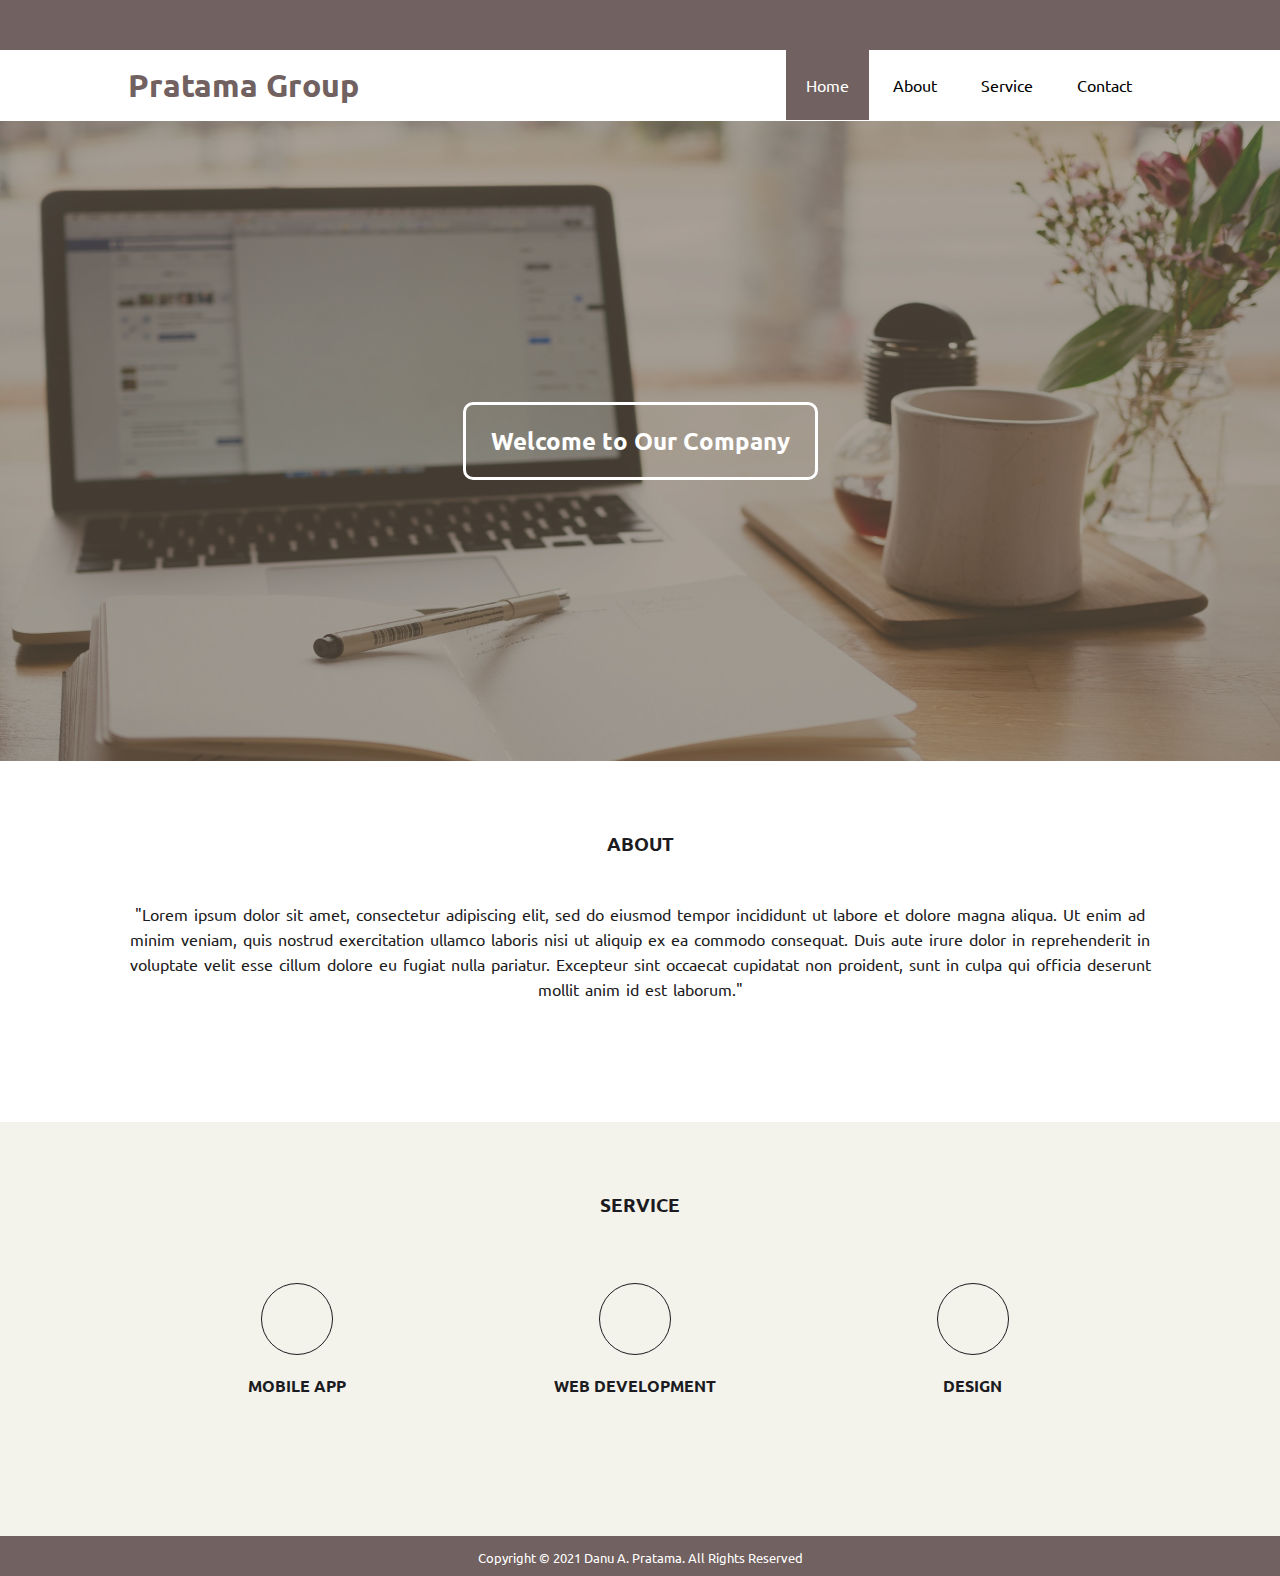
<file: index.html>
<!DOCTYPE html>
<html>
  <head>
    <meta charset="utf-8" />
    <meta name="viewport" content="width=device-width, initial-scale=1" />
    <title>Danu A. Pratama</title>
    <link rel="stylesheet" type="text/css" href="css/style.css" />
    <link rel="stylesheet" href="https://pro.fontawesome.com/releases/v5.10.0/css/all.css" integrity="sha384-AYmEC3Yw5cVb3ZcuHtOA93w35dYTsvhLPVnYs9eStHfGJvOvKxVfELGroGkvsg+p" crossorigin="anonymous" />
    <link rel="stylesheet" href="https://fonts.googleapis.com/css2?family=Ubuntu:wght@300&display=swap" />
    <script src="https://code.jquery.com/jquery-3.6.0.min.js" integrity="sha256-/xUj+3OJU5yExlq6GSYGSHk7tPXikynS7ogEvDej/m4=" crossorigin="anonymous"></script>
  </head>
  <body>
    <!-- header -->
    <div class="media">
      <div class="container">
        <ul>
          <li>
            <a href="#"><i class="fab fa-facebook"></i></a>
          </li>
          <li>
            <a href="#"><i class="fab fa-youtube"></i></a>
          </li>
          <li>
            <a href="#"><i class="fab fa-twitter"></i></a>
          </li>
        </ul>
      </div>
    </div>
    <header>
      <div class="container">
        <h1><a href="index.html">Pratama Group</a></h1>
        <ul>
          <li class="active"><a href="index.html">Home</a></li>
          <li><a href="about.html">About</a></li>
          <li><a href="service.html">Service</a></li>
          <li><a href="contact.html">Contact</a></li>
        </ul>
      </div>
    </header>
    <!-- akhir header -->

    <!-- banner -->
    <section class="banner">
      <h2>Welcome to Our Company</h2>
    </section>
    <!-- akhir banner -->

    <!-- about -->
    <section class="about">
      <div class="container">
        <h3>ABOUT</h3>
        <p>
          "Lorem ipsum dolor sit amet, consectetur adipiscing elit, sed do eiusmod tempor incididunt ut labore et dolore magna aliqua. Ut enim ad minim veniam, quis nostrud exercitation ullamco laboris nisi ut aliquip ex ea commodo
          consequat. Duis aute irure dolor in reprehenderit in voluptate velit esse cillum dolore eu fugiat nulla pariatur. Excepteur sint occaecat cupidatat non proident, sunt in culpa qui officia deserunt mollit anim id est laborum."
        </p>
      </div>
    </section>
    <!-- akhir about -->

    <!-- service -->
    <section class="service">
      <div class="container">
        <h3>SERVICE</h3>
        <div class="box">
          <div class="col-4">
            <div class="icon"><i class="fas fa-mobile"></i></div>
            <h4>MOBILE APP</h4>
          </div>
          <div class="col-4">
            <div class="icon"><i class="fas fa-globe"></i></div>
            <h4>WEB DEVELOPMENT</h4>
          </div>
          <div class="col-4">
            <div class="icon"><i class="fas fa-edit"></i></div>
            <h4>DESIGN</h4>
          </div>
        </div>
      </div>
    </section>
    <!-- akhir service -->

    <!-- footer -->
    <footer>
      <div class="container">
        <small>Copyright &copy; 2021 Danu A. Pratama. All Rights Reserved</small>
      </div>
    </footer>
    <!-- akhir footer -->
  </body>
</html>
</file>
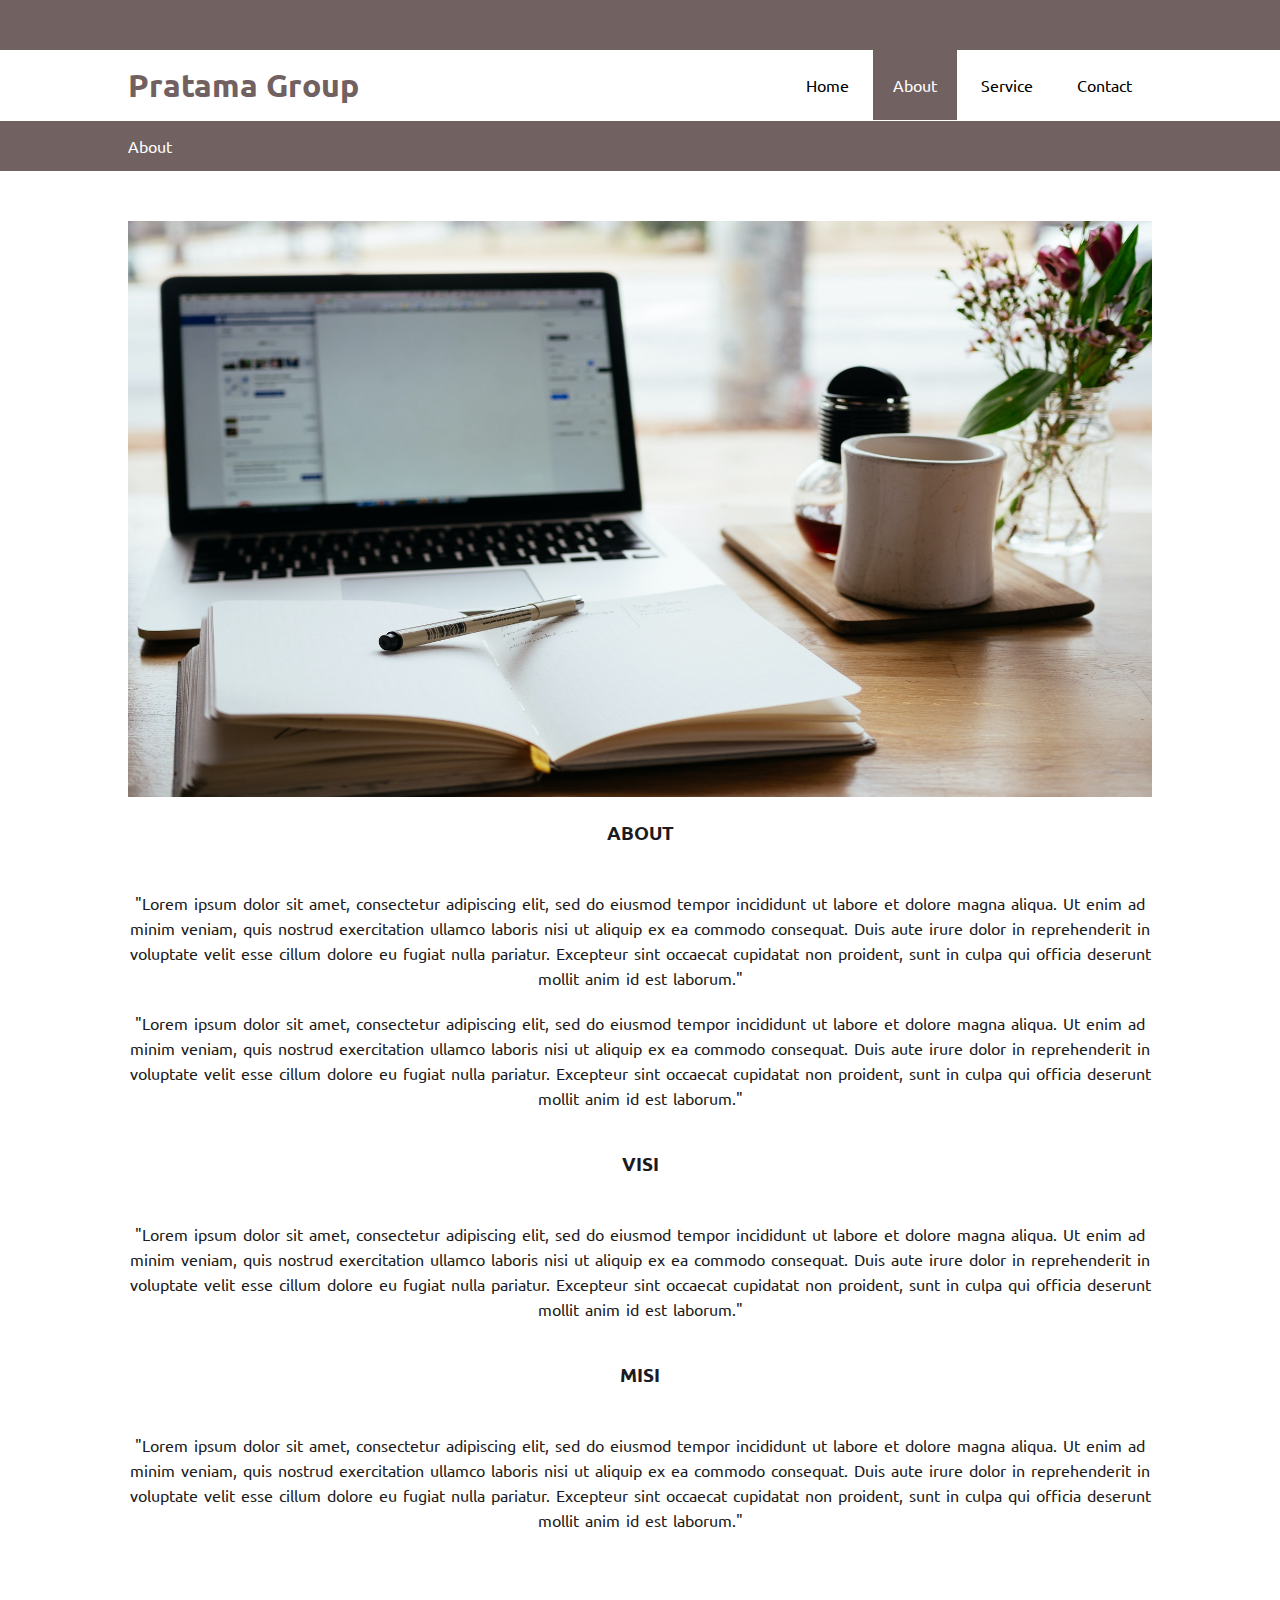
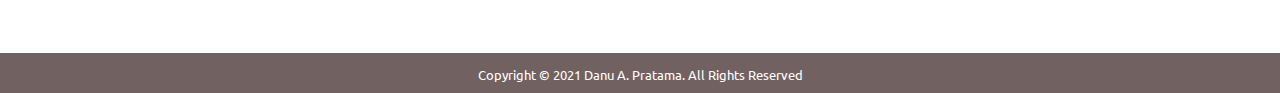
<file: about.html>
<!DOCTYPE html>
<html>
  <head>
    <meta charset="utf-8" />
    <meta name="viewport" content="width=device-width, initial-scale=1" />
    <title>Danu A. Pratama</title>
    <link rel="stylesheet" type="text/css" href="css/style.css" />
    <link rel="stylesheet" href="https://pro.fontawesome.com/releases/v5.10.0/css/all.css" integrity="sha384-AYmEC3Yw5cVb3ZcuHtOA93w35dYTsvhLPVnYs9eStHfGJvOvKxVfELGroGkvsg+p" crossorigin="anonymous" />
    <link rel="stylesheet" href="https://fonts.googleapis.com/css2?family=Ubuntu:wght@300&display=swap" />
    <script src="https://code.jquery.com/jquery-3.6.0.min.js" integrity="sha256-/xUj+3OJU5yExlq6GSYGSHk7tPXikynS7ogEvDej/m4=" crossorigin="anonymous"></script>
  </head>
  <body>
    <!-- header -->
    <div class="media">
      <div class="container">
        <ul>
          <li>
            <a href="#"><i class="fab fa-facebook"></i></a>
          </li>
          <li>
            <a href="#"><i class="fab fa-youtube"></i></a>
          </li>
          <li>
            <a href="#"><i class="fab fa-twitter"></i></a>
          </li>
        </ul>
      </div>
    </div>
    <header>
      <div class="container">
        <h1><a href="index.html">Pratama Group</a></h1>
        <ul>
          <li><a href="index.html">Home</a></li>
          <li class="active"><a href="about.html">About</a></li>
          <li><a href="service.html">Service</a></li>
          <li><a href="contact.html">Contact</a></li>
        </ul>
      </div>
    </header>
    <!-- akhir header -->

    <!-- label -->
    <section class="label">
      <div class="container">
        <p>About</p>
      </div>
    </section>
    <!-- akhir label -->

    <!-- about -->
    <section class="about">
      <div class="container">
        <img src="img/banner.jpg" width="100%" />
        <h3>ABOUT</h3>
        <p>
          "Lorem ipsum dolor sit amet, consectetur adipiscing elit, sed do eiusmod tempor incididunt ut labore et dolore magna aliqua. Ut enim ad minim veniam, quis nostrud exercitation ullamco laboris nisi ut aliquip ex ea commodo
          consequat. Duis aute irure dolor in reprehenderit in voluptate velit esse cillum dolore eu fugiat nulla pariatur. Excepteur sint occaecat cupidatat non proident, sunt in culpa qui officia deserunt mollit anim id est laborum."
        </p>
        <p>
          "Lorem ipsum dolor sit amet, consectetur adipiscing elit, sed do eiusmod tempor incididunt ut labore et dolore magna aliqua. Ut enim ad minim veniam, quis nostrud exercitation ullamco laboris nisi ut aliquip ex ea commodo
          consequat. Duis aute irure dolor in reprehenderit in voluptate velit esse cillum dolore eu fugiat nulla pariatur. Excepteur sint occaecat cupidatat non proident, sunt in culpa qui officia deserunt mollit anim id est laborum."
        </p>
        <h3>VISI</h3>
        <p>
          "Lorem ipsum dolor sit amet, consectetur adipiscing elit, sed do eiusmod tempor incididunt ut labore et dolore magna aliqua. Ut enim ad minim veniam, quis nostrud exercitation ullamco laboris nisi ut aliquip ex ea commodo
          consequat. Duis aute irure dolor in reprehenderit in voluptate velit esse cillum dolore eu fugiat nulla pariatur. Excepteur sint occaecat cupidatat non proident, sunt in culpa qui officia deserunt mollit anim id est laborum."
        </p>
        <h3>MISI</h3>
        <p>
          "Lorem ipsum dolor sit amet, consectetur adipiscing elit, sed do eiusmod tempor incididunt ut labore et dolore magna aliqua. Ut enim ad minim veniam, quis nostrud exercitation ullamco laboris nisi ut aliquip ex ea commodo
          consequat. Duis aute irure dolor in reprehenderit in voluptate velit esse cillum dolore eu fugiat nulla pariatur. Excepteur sint occaecat cupidatat non proident, sunt in culpa qui officia deserunt mollit anim id est laborum."
        </p>
      </div>
    </section>
    <!-- akhir about -->

    <!-- footer -->
    <footer>
      <div class="container">
        <small>Copyright &copy; 2021 Danu A. Pratama. All Rights Reserved</small>
      </div>
    </footer>
    <!-- akhir footer -->
  </body>
</html>
</file>
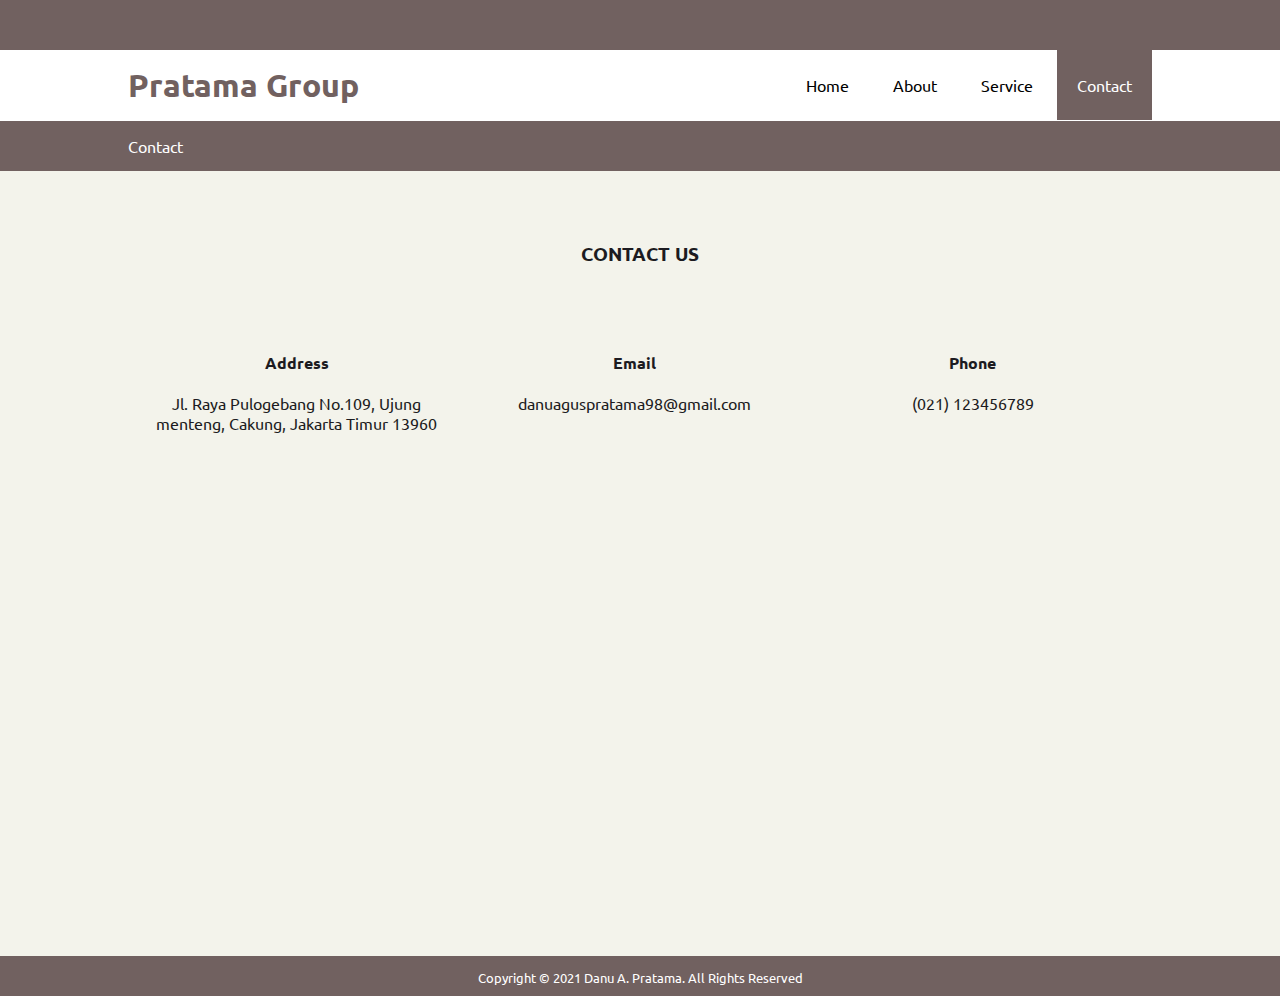
<file: contact.html>
<!DOCTYPE html>
<html>
  <head>
    <meta charset="utf-8" />
    <meta name="viewport" content="width=device-width, initial-scale=1" />
    <title>Danu A. Pratama</title>
    <link rel="stylesheet" type="text/css" href="css/style.css" />
    <link rel="stylesheet" href="https://pro.fontawesome.com/releases/v5.10.0/css/all.css" integrity="sha384-AYmEC3Yw5cVb3ZcuHtOA93w35dYTsvhLPVnYs9eStHfGJvOvKxVfELGroGkvsg+p" crossorigin="anonymous" />
    <link rel="stylesheet" href="https://fonts.googleapis.com/css2?family=Ubuntu:wght@300&display=swap" />
    <script src="https://code.jquery.com/jquery-3.6.0.min.js" integrity="sha256-/xUj+3OJU5yExlq6GSYGSHk7tPXikynS7ogEvDej/m4=" crossorigin="anonymous"></script>
  </head>
  <body>
    <!-- header -->
    <div class="media">
      <div class="container">
        <ul>
          <li>
            <a href="#"><i class="fab fa-facebook"></i></a>
          </li>
          <li>
            <a href="#"><i class="fab fa-youtube"></i></a>
          </li>
          <li>
            <a href="#"><i class="fab fa-twitter"></i></a>
          </li>
        </ul>
      </div>
    </div>
    <header>
      <div class="container">
        <h1><a href="index.html">Pratama Group</a></h1>
        <ul>
          <li><a href="index.html">Home</a></li>
          <li><a href="about.html">About</a></li>
          <li><a href="service.html">Service</a></li>
          <li class="active"><a href="contact.html">Contact</a></li>
        </ul>
      </div>
    </header>
    <!-- akhir header -->

    <!-- label -->
    <section class="label">
      <div class="container">
        <p>Contact</p>
      </div>
    </section>
    <!-- akhir label -->

    <!-- contact -->
    <section class="contact">
      <div class="container">
        <h3>CONTACT US</h3>
        <div class="box">
          <div class="col-4">
            <h4>Address</h4>
            <p>Jl. Raya Pulogebang No.109, Ujung menteng, Cakung, Jakarta Timur 13960</p>
          </div>
          <div class="col-4">
            <h4>Email</h4>
            <p>danuaguspratama98@gmail.com</p>
          </div>
          <div class="col-4">
            <h4>Phone</h4>
            <p>(021) 123456789</p>
          </div>
        </div>
        <iframe
          src="https://www.google.com/maps/embed?pb=!1m18!1m12!1m3!1d9433.913108684636!2d106.95373219419851!3d-6.201312497395808!2m3!1f0!2f0!3f0!3m2!1i1024!2i768!4f13.1!3m3!1m2!1s0x2e698b77a2641bc7%3A0x4e5d10353362da55!2sJl.%20Raya%20Pulo%20Gebang%2C%20Kec.%20Cakung%2C%20Kota%20Jakarta%20Timur%2C%20Daerah%20Khusus%20Ibukota%20Jakarta!5e0!3m2!1sid!2sid!4v1629013581482!5m2!1sid!2sid"
          width="100%"
          height="450"
          style="border: 0"
          allowfullscreen=""
          loading="lazy"
        ></iframe>
      </div>
    </section>
    <!-- akhir contact -->

    <!-- footer -->
    <footer>
      <div class="container">
        <small>Copyright &copy; 2021 Danu A. Pratama. All Rights Reserved</small>
      </div>
    </footer>
    <!-- akhir footer -->
  </body>
</html>
</file>
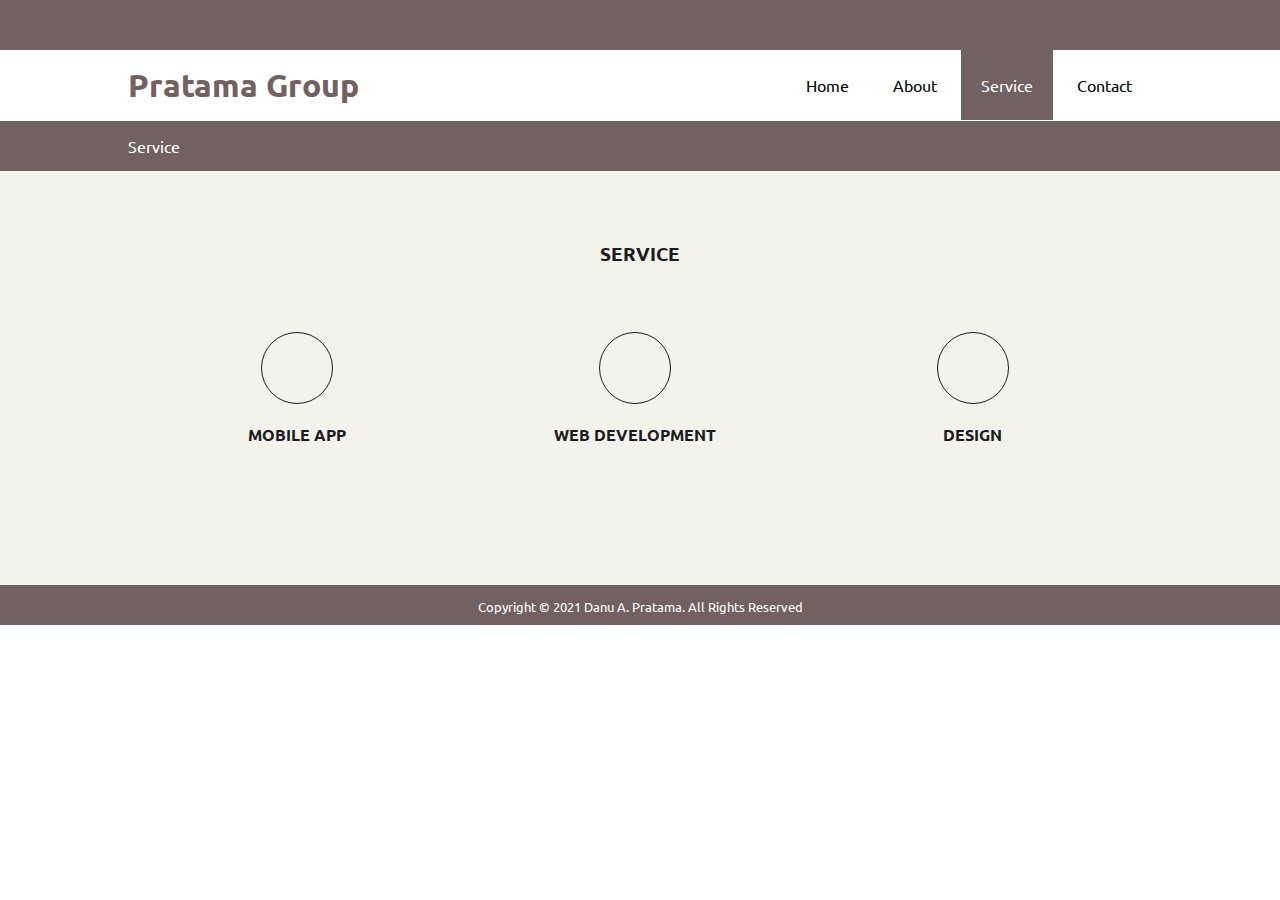
<file: service.html>
<!DOCTYPE html>
<html>
  <head>
    <meta charset="utf-8" />
    <meta name="viewport" content="width=device-width, initial-scale=1" />
    <title>Danu A. Pratama</title>
    <link rel="stylesheet" type="text/css" href="css/style.css" />
    <link rel="stylesheet" href="https://pro.fontawesome.com/releases/v5.10.0/css/all.css" integrity="sha384-AYmEC3Yw5cVb3ZcuHtOA93w35dYTsvhLPVnYs9eStHfGJvOvKxVfELGroGkvsg+p" crossorigin="anonymous" />
    <link rel="stylesheet" href="https://fonts.googleapis.com/css2?family=Ubuntu:wght@300&display=swap" />
    <script src="https://code.jquery.com/jquery-3.6.0.min.js" integrity="sha256-/xUj+3OJU5yExlq6GSYGSHk7tPXikynS7ogEvDej/m4=" crossorigin="anonymous"></script>
  </head>
  <body>
    <!-- header -->
    <div class="media">
      <div class="container">
        <ul>
          <li>
            <a href="#"><i class="fab fa-facebook"></i></a>
          </li>
          <li>
            <a href="#"><i class="fab fa-youtube"></i></a>
          </li>
          <li>
            <a href="#"><i class="fab fa-twitter"></i></a>
          </li>
        </ul>
      </div>
    </div>
    <header>
      <div class="container">
        <h1><a href="index.html">Pratama Group</a></h1>
        <ul>
          <li><a href="index.html">Home</a></li>
          <li><a href="about.html">About</a></li>
          <li class="active"><a href="service.html">Service</a></li>
          <li><a href="contact.html">Contact</a></li>
        </ul>
      </div>
    </header>
    <!-- akhir header -->

    <!-- label -->
    <section class="label">
      <div class="container">
        <p>Service</p>
      </div>
    </section>
    <!-- akhir label -->

    <!-- service -->
    <section class="service">
      <div class="container">
        <h3>SERVICE</h3>
        <div class="box">
          <div class="col-4">
            <div class="icon"><i class="fas fa-mobile"></i></div>
            <h4>MOBILE APP</h4>
          </div>
          <div class="col-4">
            <div class="icon"><i class="fas fa-globe"></i></div>
            <h4>WEB DEVELOPMENT</h4>
          </div>
          <div class="col-4">
            <div class="icon"><i class="fas fa-edit"></i></div>
            <h4>DESIGN</h4>
          </div>
        </div>
      </div>
    </section>
    <!-- akhir service -->

    <!-- footer -->
    <footer>
      <div class="container">
        <small>Copyright &copy; 2021 Danu A. Pratama. All Rights Reserved</small>
      </div>
    </footer>
    <!-- akhir footer -->
  </body>
</html>
</file>
<file: css/style.css>
* {
  padding: 0;
  margin: 0;
  font-family: 'Ubuntu', sans-serif;
}
a {
  color: inherit;
  text-decoration: none;
}
.media {
  padding: 10px 0;
  background-color: #716160;
}
.media ul li {
  font-size: 23px;
  display: inline-block;
  color: #fff;
  margin-right: 0;
}
.media .fab.fa-youtube {
  margin: 0 15px;
}
.container {
  width: 80%;
  margin: 0 auto;
}
.container:after {
  content: '';
  display: block;
  clear: both;
}
header h1 {
  float: left;
  padding: 15px 0;
  color: #716160;
}
header ul {
  float: right;
}
header ul li {
  display: inline-block;
}
header ul li a {
  padding: 25px 20px;
  display: inline-block;
}
header ul li a:hover {
  background-color: #716160;
  color: #fff;
}
.active {
  background-color: #716160;
  color: #fff;
}
.banner {
  height: 60vh;
  background-image: url('../img/banner.jpg');
  background-size: cover;
  position: relative;
  display: flex;
  justify-content: center;
  align-items: center;
}
.banner:after {
  content: '';
  display: block;
  position: absolute;
  top: 0;
  left: 0;
  right: 0;
  bottom: 0;
  background-color: rgba(113, 97, 80, 0.6);
}
.banner h2 {
  color: #fff;
  z-index: 1;
  padding: 20px 25px;
  border: 3px solid #fff;
  border-radius: 10px;
}
section {
  padding: 50px 0;
}
section h3 {
  text-align: center;
  padding: 20px 0;
  color: #1c1b21;
  margin-bottom: 25px;
}
.about,
.service {
  padding-bottom: 100px;
}
.about h3 {
  color: #1c1b21;
}
.about p {
  color: #1c1b21;
  word-spacing: 2px;
  line-height: 25px;
  margin-bottom: 20px;
  text-align: center;
}
.service {
  background-color: #f3f3eb;
}
.service h3 {
  color: #1c1b21;
}
.service .col-4 {
  color: #1c1b21;
}
.contact {
  background-color: #f3f3eb;
}
.contact .container h3 {
  color: #1c1b21;
}
.contact .col-4 {
  color: #1c1b21;
}
.box {
  color: #1c1b21;
}
.box:after {
  content: '';
  display: block;
  clear: both;
}
.box .col-4 {
  width: 33%;
  padding: 20px;
  box-sizing: border-box;
  text-align: center;
  float: left;
}
.icon {
  width: 70px;
  height: 70px;
  border: 1px solid;
  border-radius: 50%;
  text-align: center;
  line-height: 70px;
  font-size: 20px;
  margin: 0 auto;
}
.box .col-4 h4 {
  margin: 20px 0;
}
footer {
  padding: 10px 0;
  background-color: #716160;
  color: #fff;
  text-align: center;
}
.label {
  background-color: #716160;
  color: #fff;
  padding: 15px 0;
}

@media screen and (max-width: 768px) {
  .container {
    width: 90%;
  }
  header h1 {
    text-align: center;
    float: none;
  }
  header ul {
    text-align: center;
    float: none;
  }
  .box .col-4 {
    width: 100%;
    float: none;
    margin-bottom: 20px;
  }
}
</file>
